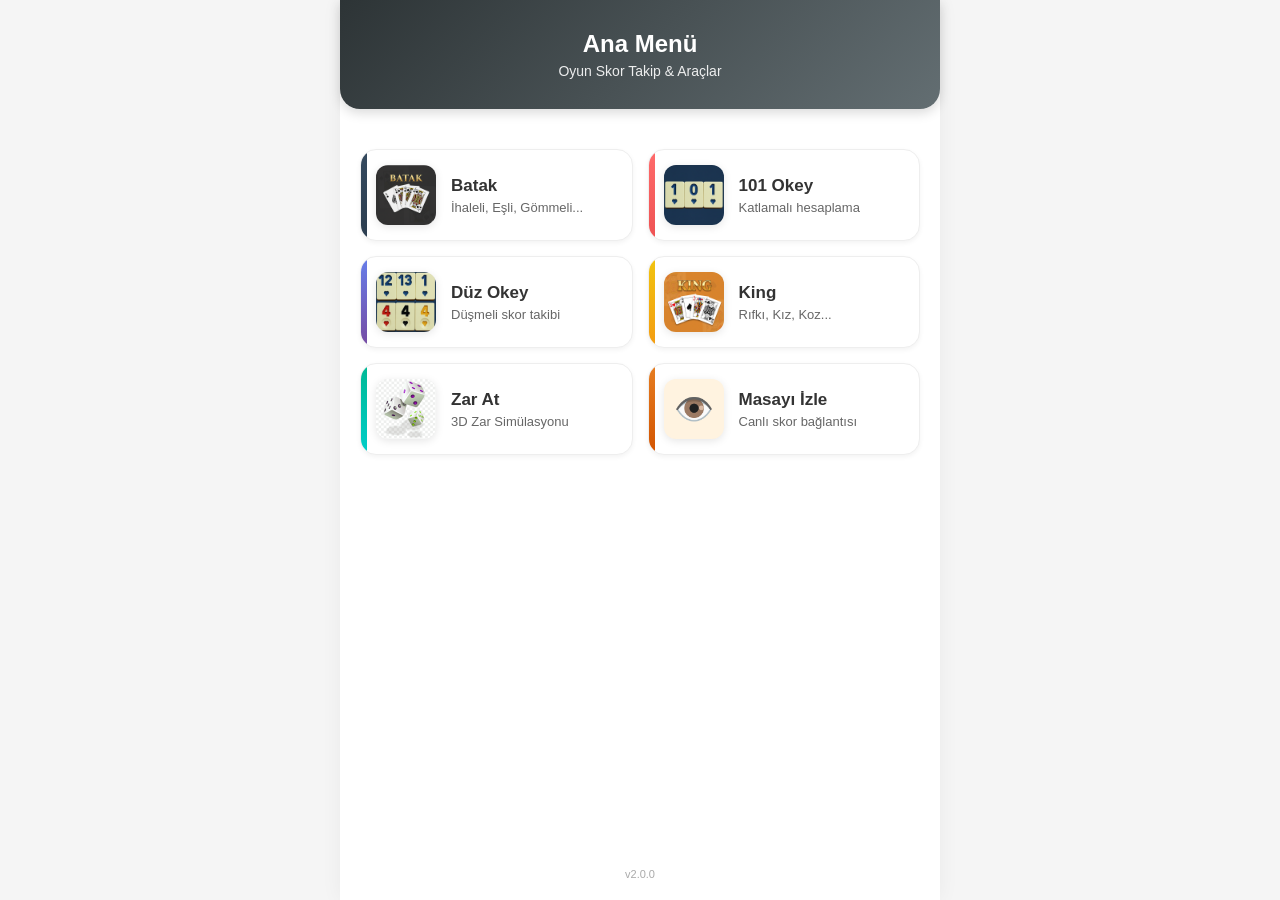
<file: index.html>
<!DOCTYPE html>
<html lang="tr">
<head>
    <meta charset="UTF-8">
    <meta name="viewport" content="width=device-width, initial-scale=1.0">
    <meta http-equiv="Cache-Control" content="no-cache, no-store, must-revalidate">
    <title>Oyunlar &amp; Araçlar</title>
    <link rel="stylesheet" href="common.css">
    <style>
        /* Index'e özgü: Büyük header */
        .menu-header {
            background: linear-gradient(135deg, #2d3436 0%, #636e72 100%);
            color: white;
            padding: 30px 20px;
            text-align: center;
            border-bottom-left-radius: 20px;
            border-bottom-right-radius: 20px;
            margin-bottom: 20px;
            box-shadow: 0 4px 12px rgba(0,0,0,0.15);
        }
        .menu-header h1 { font-size: 24px; margin-bottom: 5px; }
        .menu-header p  { font-size: 14px; opacity: 0.9; }
    </style>
</head>
<body>
    <div class="container">
        <div class="menu-header">
            <h1>Ana Menü</h1>
            <p>Oyun Skor Takip &amp; Araçlar</p>
        </div>

        <div class="menu-grid" id="menuGrid">

            <a href="batak.html" class="menu-card card-batak" data-id="batak">
                <div class="card-img-container"><img src="img/batak.png" alt="Batak" class="card-img" onerror="this.src='https://placehold.co/60x60/2c3e50/white?text=BATAK'"></div>
                <div class="card-content"><h3>Batak</h3><p>İhaleli, Eşli, Gömmeli...</p></div>
            </a>

            <a href="okey101.html" class="menu-card card-okey-101" data-id="101">
                <div class="card-img-container"><img src="img/101.png" alt="101" class="card-img" onerror="this.src='https://placehold.co/60x60/ff6b6b/white?text=101'"></div>
                <div class="card-content"><h3>101 Okey</h3><p>Katlamalı hesaplama</p></div>
            </a>

            <a href="okeyDuz.html" class="menu-card card-okey-duz" data-id="okey">
                <div class="card-img-container"><img src="img/okey.png" alt="Okey" class="card-img" onerror="this.src='https://placehold.co/60x60/667eea/white?text=OKEY'"></div>
                <div class="card-content"><h3>Düz Okey</h3><p>Düşmeli skor takibi</p></div>
            </a>

            <a href="king.html" class="menu-card card-king" data-id="king">
                <div class="card-img-container"><img src="img/king.png" alt="King" class="card-img" onerror="this.src='https://placehold.co/60x60/f1c40f/white?text=KING'"></div>
                <div class="card-content"><h3>King</h3><p>Rıfkı, Kız, Koz...</p></div>
            </a>

            <a href="zarAt.html" class="menu-card card-zar" data-id="zar">
                <div class="card-img-container"><img src="img/zar.png" alt="Zar" class="card-img" onerror="this.src='https://placehold.co/60x60/00b894/white?text=ZAR'"></div>
                <div class="card-content"><h3>Zar At</h3><p>3D Zar Simülasyonu</p></div>
            </a>

            <a href="izle.html" class="menu-card card-izle" data-id="izle">
                <div class="card-img-container" style="background:#fff3e0; font-size:32px; display:flex; align-items:center; justify-content:center;">👁️</div>
                <div class="card-content"><h3>Masayı İzle</h3><p>Canlı skor bağlantısı</p></div>
            </a>

        </div>

        <div class="menu-version" id="footerVersion">v2.0.0</div>
    </div>

    <script src="common.js"></script>
    <script>
        const APP_VERSION = '2.0.0';
        setFooterVersion(APP_VERSION);

        window.onload = function() {
            sortMenuByUsage('menuGrid');
        };

        // Tıklama → Kullanım zamanını kaydet
        document.querySelectorAll('.menu-card').forEach(link => {
            link.addEventListener('click', function() {
                const id = this.getAttribute('data-id');
                if (id) saveUsage(id);
            });
        });
    </script>
</body>
</html>
</file>
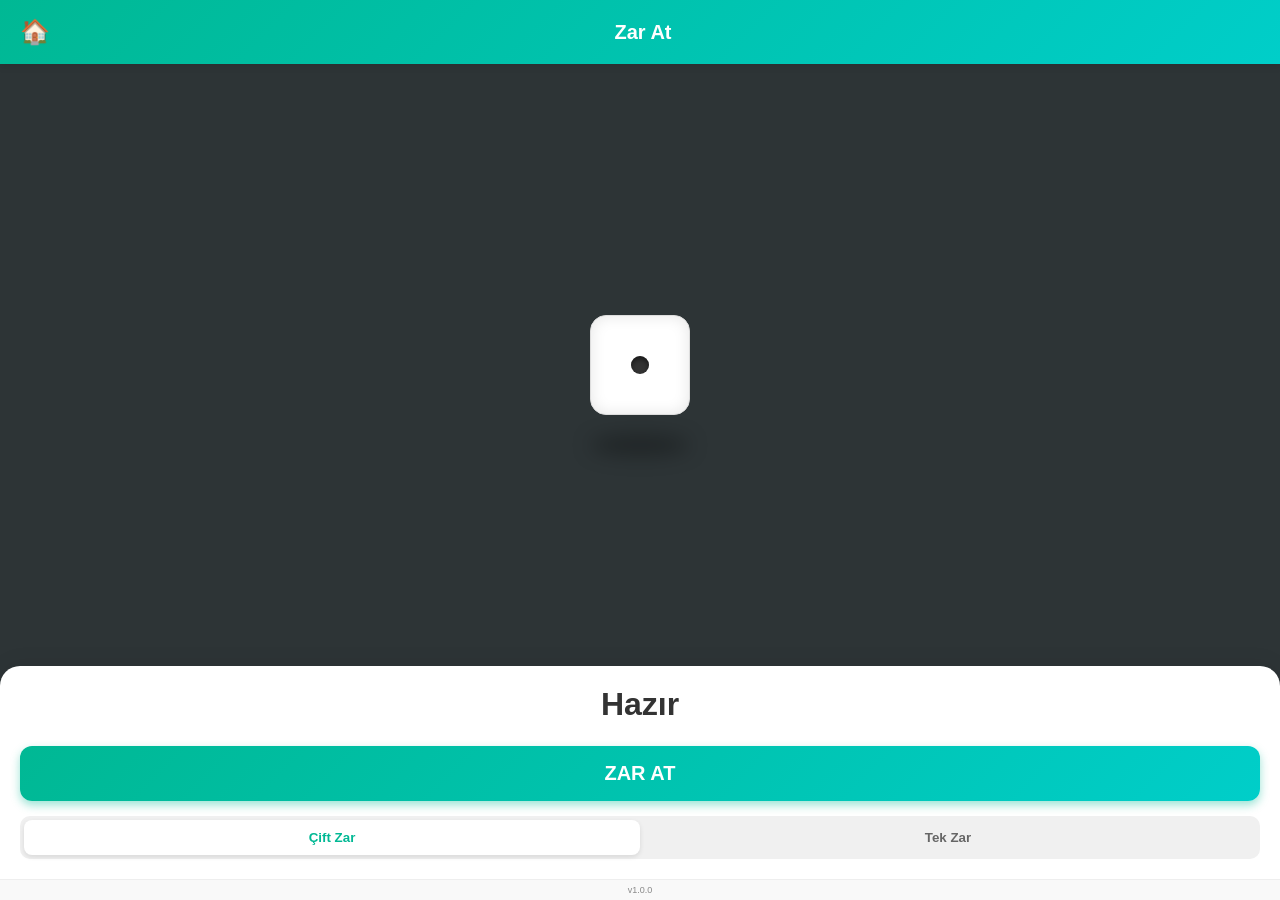
<file: zarAt.html>
<!DOCTYPE html>
<html lang="tr">
<head>
    <meta charset="UTF-8">
    <meta name="viewport" content="width=device-width, initial-scale=1.0, maximum-scale=1.0, user-scalable=no">
    <title>Zar At</title>
    <link rel="stylesheet" href="common.css">
    <style>
        /* zarAt kendi özel layout'una sahip — container kullanmaz */
        body {
            background: #2d3436;
            color: white;
            height: 100vh;
            display: flex;
            flex-direction: column;
            transition: background-color 0.5s ease;
            overscroll-behavior-y: contain;
        }
        body.turn-pink { background-color: #ffcce0; color: #333; }
        body.turn-blue { background-color: #cce0ff; color: #333; }

        /* Header — common.css header'ını override et (dark body yüzünden) */
        .header {
            background: linear-gradient(135deg, #00b894 0%, #00cec9 100%) !important;
            color: white !important;
            flex-shrink: 0;
            z-index: 10;
        }
        .btn-icon { color: white !important; font-size: 24px; }
        body.turn-pink .header, body.turn-blue .header { color: white !important; }

        /* ── ZAR SAHNESİ ──────────────────────────── */
        .scene {
            flex: 1;
            min-height: 300px;
            display: flex;
            flex-direction: column;
            justify-content: center;
            align-items: center;
            perspective: 1000px;
            overflow: hidden;
            position: relative;
        }

        .dice-container { display: flex; gap: 50px; transition: gap 0.3s; }
        .dice-container.single { gap: 0; }

        .cube {
            width: 100px; height: 100px;
            position: relative;
            transform-style: preserve-3d;
            transition: transform 1s cubic-bezier(0.19, 1, 0.22, 1);
        }

        .face {
            position: absolute; width: 100%; height: 100%;
            background: white; border-radius: 16px;
            box-shadow: inset 0 0 15px rgba(0,0,0,0.1);
            border: 1px solid #ddd; backface-visibility: hidden;
            display: grid; grid-template-columns: repeat(3, 1fr);
            grid-template-rows: repeat(3, 1fr); padding: 12px;
        }

        /* Yüz transformları */
        .front  { transform: translateZ(50px); }
        .back   { transform: rotateY(180deg) translateZ(50px); }
        .right  { transform: rotateY(90deg) translateZ(50px); }
        .left   { transform: rotateY(-90deg) translateZ(50px); }
        .top    { transform: rotateX(90deg) translateZ(50px); }
        .bottom { transform: rotateX(-90deg) translateZ(50px); }

        /* Nokta stili — common.css'deki .dot'u override et (zar için özel) */
        .face .dot {
            place-self: center;
            width: 18px; height: 18px;
            background: #333; border-radius: 50%;
            box-shadow: inset 0 3px 5px rgba(0,0,0,0.5);
            border: none; /* common.css'deki dot border'ını iptal et */
        }

        /* Yüz nokta yerleşimleri */
        .face-1 .dot:nth-child(1) { grid-area: 2 / 2; }
        .face-2 .dot:nth-child(1) { grid-area: 1 / 1; } .face-2 .dot:nth-child(2) { grid-area: 3 / 3; }
        .face-3 .dot:nth-child(1) { grid-area: 1 / 1; } .face-3 .dot:nth-child(2) { grid-area: 2 / 2; } .face-3 .dot:nth-child(3) { grid-area: 3 / 3; }
        .face-4 .dot:nth-child(1) { grid-area: 1 / 1; } .face-4 .dot:nth-child(2) { grid-area: 1 / 3; } .face-4 .dot:nth-child(3) { grid-area: 3 / 1; } .face-4 .dot:nth-child(4) { grid-area: 3 / 3; }
        .face-5 .dot:nth-child(1) { grid-area: 1 / 1; } .face-5 .dot:nth-child(2) { grid-area: 1 / 3; } .face-5 .dot:nth-child(3) { grid-area: 2 / 2; } .face-5 .dot:nth-child(4) { grid-area: 3 / 1; } .face-5 .dot:nth-child(5) { grid-area: 3 / 3; }
        .face-6 .dot:nth-child(1) { grid-area: 1 / 1; } .face-6 .dot:nth-child(2) { grid-area: 1 / 3; } .face-6 .dot:nth-child(3) { grid-area: 2 / 1; } .face-6 .dot:nth-child(4) { grid-area: 2 / 3; } .face-6 .dot:nth-child(5) { grid-area: 3 / 1; } .face-6 .dot:nth-child(6) { grid-area: 3 / 3; }

        .shadow {
            width: 100px; height: 20px;
            background: rgba(0,0,0,0.3); border-radius: 50%;
            filter: blur(10px); margin-top: 60px;
            position: absolute; bottom: -40px;
            transition: all 0.3s;
        }
        .rolling .shadow { transform: scale(0.5); opacity: 0.5; }

        /* ── KONTROLLER ───────────────────────────── */
        .controls {
            background: white; padding: 20px;
            border-radius: 20px 20px 0 0;
            text-align: center;
            box-shadow: 0 -5px 20px rgba(0,0,0,0.05);
            flex-shrink: 0;
        }
        body.turn-pink .controls, body.turn-blue .controls { background: rgba(255,255,255,0.85); }

        .total-display { font-size: 32px; font-weight: bold; color: #333; margin-bottom: 20px; height: 40px; }

        .btn-roll {
            width: 100%; padding: 16px;
            background: linear-gradient(135deg, #00b894 0%, #00cec9 100%);
            border: none; border-radius: 12px; color: white;
            font-size: 20px; font-weight: bold; cursor: pointer;
            box-shadow: 0 4px 10px rgba(0,184,148,0.4);
            transition: all 0.2s; margin-bottom: 15px;
        }
        .btn-roll:active  { transform: scale(0.98); }
        .btn-roll:disabled { background: #b2bec3; cursor: not-allowed; box-shadow: none; transform: none; }

        .mode-switch { display: flex; background: #f0f0f0; border-radius: 10px; padding: 4px; }
        .mode-btn { flex: 1; padding: 10px; border: none; border-radius: 8px; font-weight: 600; cursor: pointer; color: #666; background: transparent; }
        .mode-btn.active { background: white; color: #00b894; box-shadow: 0 2px 5px rgba(0,0,0,0.1); }

        .footer-version {
            text-align: center; padding: 5px; font-size: 9px; color: #888;
            background: #f9f9f9; border-top: 1px solid #eee;
        }
        body.turn-pink .footer-version, body.turn-blue .footer-version { background: rgba(255,255,255,0.5); color: #555; }
    </style>
</head>
<body>
    <div class="header">
        <button class="btn-icon" onclick="window.location.href='index.html'">🏠</button>
        <h1>Zar At</h1>
        <div style="width:34px;"></div>
    </div>

    <div class="scene">
        <div class="dice-container" id="diceContainer">
            <div style="position:relative;">
                <div class="cube" id="die1">
                    <div class="face front face-1"><div class="dot"></div></div>
                    <div class="face back face-6"><div class="dot"></div><div class="dot"></div><div class="dot"></div><div class="dot"></div><div class="dot"></div><div class="dot"></div></div>
                    <div class="face right face-5"><div class="dot"></div><div class="dot"></div><div class="dot"></div><div class="dot"></div><div class="dot"></div></div>
                    <div class="face left face-2"><div class="dot"></div><div class="dot"></div></div>
                    <div class="face top face-3"><div class="dot"></div><div class="dot"></div><div class="dot"></div></div>
                    <div class="face bottom face-4"><div class="dot"></div><div class="dot"></div><div class="dot"></div><div class="dot"></div></div>
                </div>
                <div class="shadow"></div>
            </div>
            <div style="position:relative; display:none;" id="die2Wrapper">
                <div class="cube" id="die2">
                    <div class="face front face-1"><div class="dot"></div></div>
                    <div class="face back face-6"><div class="dot"></div><div class="dot"></div><div class="dot"></div><div class="dot"></div><div class="dot"></div><div class="dot"></div></div>
                    <div class="face right face-5"><div class="dot"></div><div class="dot"></div><div class="dot"></div><div class="dot"></div><div class="dot"></div></div>
                    <div class="face left face-2"><div class="dot"></div><div class="dot"></div></div>
                    <div class="face top face-3"><div class="dot"></div><div class="dot"></div><div class="dot"></div></div>
                    <div class="face bottom face-4"><div class="dot"></div><div class="dot"></div><div class="dot"></div><div class="dot"></div></div>
                </div>
                <div class="shadow"></div>
            </div>
        </div>
    </div>

    <div class="controls">
        <div class="total-display" id="totalDisplay">Hazır</div>
        <button class="btn-roll" id="btnRoll" onclick="rollDice()">ZAR AT</button>
        <div class="mode-switch">
            <button class="mode-btn active" onclick="setMode(2)" id="btn2">Çift Zar</button>
            <button class="mode-btn"        onclick="setMode(1)" id="btn1">Tek Zar</button>
        </div>
    </div>
    <div class="footer-version" id="footerVersion">v1.0.0</div>

    <script>
        // zarAt.html kendi bağımsız JS'ini kullanır (audioCtx çakışmasını önlemek için common.js yüklenmez)
        const APP_VERSION = '1.0.0';
        document.getElementById('footerVersion').textContent = 'v' + APP_VERSION;

        let mode = 2, isRolling = false, turnCounter = 0;
        const COOLDOWN_SECONDS = 5;

        // Ses
        const audioCtx = new (window.AudioContext || window.webkitAudioContext)();

        function playRollSound() {
            for (let i = 0; i < 3; i++) {
                setTimeout(() => {
                    const osc = audioCtx.createOscillator(), gain = audioCtx.createGain();
                    osc.connect(gain); gain.connect(audioCtx.destination);
                    osc.type = 'square';
                    osc.frequency.setValueAtTime(200 + Math.random() * 100, audioCtx.currentTime);
                    gain.gain.setValueAtTime(0.05, audioCtx.currentTime);
                    gain.gain.exponentialRampToValueAtTime(0.001, audioCtx.currentTime + 0.1);
                    osc.start(); osc.stop(audioCtx.currentTime + 0.1);
                }, i * 120);
            }
        }

        function setMode(m) {
            mode = m;
            document.getElementById('die2Wrapper').style.display = m === 2 ? 'block' : 'none';
            document.getElementById('diceContainer').className = 'dice-container' + (m === 1 ? ' single' : '');
            document.getElementById('btn1').className = 'mode-btn' + (m === 1 ? ' active' : '');
            document.getElementById('btn2').className = 'mode-btn' + (m === 2 ? ' active' : '');
            document.getElementById('totalDisplay').textContent = 'Hazır';
            document.body.className = '';
        }

        const TRANSFORMS = {
            1: 'rotateX(0deg) rotateY(0deg)',
            2: 'rotateX(0deg) rotateY(-90deg)',
            3: 'rotateX(-90deg) rotateY(0deg)',
            4: 'rotateX(90deg) rotateY(0deg)',
            5: 'rotateX(0deg) rotateY(90deg)',
            6: 'rotateY(180deg)',
        };

        function rollDice() {
            if (isRolling) return;
            if (audioCtx.state === 'suspended') audioCtx.resume();
            isRolling = true;
            document.getElementById('btnRoll').disabled = true;
            document.getElementById('totalDisplay').textContent = '...';

            const val1 = Math.ceil(Math.random() * 6);
            const val2 = mode === 2 ? Math.ceil(Math.random() * 6) : null;

            const spin = `rotateX(${720 + Math.random()*360}deg) rotateY(${720 + Math.random()*360}deg)`;
            document.getElementById('die1').style.transform = spin;
            if (mode === 2) document.getElementById('die2').style.transform = spin;

            document.getElementById('diceContainer').classList.add('rolling');
            playRollSound();

            setTimeout(() => {
                document.getElementById('die1').style.transform = TRANSFORMS[val1];
                if (mode === 2) document.getElementById('die2').style.transform = TRANSFORMS[val2];
                document.getElementById('diceContainer').classList.remove('rolling');

                const total = mode === 2 ? val1 + val2 : val1;
                document.getElementById('totalDisplay').textContent = mode === 2 ? `${val1} + ${val2} = ${total}` : `${val1}`;

                turnCounter++;
                const turn = turnCounter;
                if (turn % 2 === 1) { document.body.className = 'turn-pink'; }
                else                { document.body.className = 'turn-blue'; }

                isRolling = false;
                setTimeout(() => {
                    document.getElementById('btnRoll').disabled = false;
                }, COOLDOWN_SECONDS * 1000);

            }, 1000);
        }
    </script>
</body>
</html>
</file>
<file: common.css>
/* ================================================
   YazBoz — common.css
   Tüm oyun sayfaları tarafından paylaşılan stiller
   ================================================ */

/* ── RESET & BASE ─────────────────────────────── */
* { margin: 0; padding: 0; box-sizing: border-box; }

body {
    font-family: -apple-system, BlinkMacSystemFont, 'Segoe UI', Roboto, sans-serif;
    background: #f5f5f5;
    overscroll-behavior-y: contain;
}

/* ── CONTAINER ────────────────────────────────── */
.container {
    max-width: 600px;
    margin: 0 auto;
    background: white;
    min-height: 100vh;
    display: flex;
    flex-direction: column;
    box-shadow: 0 0 20px rgba(0,0,0,0.05);
}

/* ── HEADER ───────────────────────────────────── */
/* Renk (background) her sayfada override edilir  */
.header {
    color: white;
    padding: 15px;
    display: flex;
    justify-content: space-between;
    align-items: center;
    box-shadow: 0 2px 8px rgba(0,0,0,0.1);
    position: sticky;
    top: 0;
    z-index: 10;
}

.header h1 { font-size: 20px; font-weight: 800; margin: 0; }

.header-right { display: flex; gap: 15px; align-items: center; }

.btn-icon {
    background: none;
    border: none;
    color: white;
    font-size: 24px;
    cursor: pointer;
    padding: 5px;
    line-height: 1;
    display: flex;
    align-items: center;
    transition: transform 0.2s;
}
.btn-icon:active { transform: scale(0.9); opacity: 0.8; }

/* ── CONTENT AREA ─────────────────────────────── */
.content { flex: 1; padding: 16px; overflow-y: auto; }

/* ── SETUP SECTION ────────────────────────────── */
.setup-section { display: none; }
.setup-section.active { display: block; }

/* Masa/Oyuncu giriş düzeni */
.table-layout {
    display: grid;
    grid-template-columns: 1fr 1.2fr 1fr;
    grid-template-rows: auto auto auto;
    gap: 10px;
    margin-bottom: 20px;
    align-items: center;
}
.pos-top    { grid-column: 2; grid-row: 1; }
.pos-left   { grid-column: 1; grid-row: 2; }
.pos-right  { grid-column: 3; grid-row: 2; }
.pos-bottom { grid-column: 2; grid-row: 3; }
.pos-center {
    grid-column: 2; grid-row: 2;
    min-height: 100px;
    display: flex; align-items: center; justify-content: center;
    z-index: 5;
}

.setup-input-wrapper { text-align: center; }

.setup-label {
    font-size: 11px;
    font-weight: bold;
    color: #95a5a6;
    margin-bottom: 4px;
    display: block;
}

.player-name-input {
    width: 100%;
    padding: 10px;
    border: 2px solid #ddd;
    border-radius: 8px;
    text-align: center;
    font-weight: 600;
    color: #2c3e50;
    font-size: 16px;
}
.player-name-input:disabled {
    background: #f0f0f0;
    color: #999;
    border-color: #eee;
}

/* Başlat butonu — renk override edilir */
.btn-start {
    width: 100%;
    padding: 14px;
    color: white;
    border: none;
    border-radius: 8px;
    font-size: 16px;
    font-weight: bold;
    cursor: pointer;
    margin-top: 10px;
}
.btn-start:active { transform: scale(0.98); }

/* ── SCOREBOARD ───────────────────────────────── */
.scoreboard { display: none; }
.scoreboard.active { display: block; }

.player-card {
    background: white;
    border: 2px solid #eee;
    border-radius: 12px;
    padding: 10px;
    position: relative;
    transition: all 0.2s;
    text-align: center;
    box-shadow: 0 2px 5px rgba(0,0,0,0.05);
    font-size: 12px;
    cursor: pointer;
}
.player-card:active { transform: scale(0.95); }

.p-name {
    font-weight: bold;
    color: #2c3e50;
    margin-bottom: 4px;
    white-space: nowrap;
    overflow: hidden;
    text-overflow: ellipsis;
}

/* ── MODAL ────────────────────────────────────── */
.modal {
    display: none;
    position: fixed;
    inset: 0;
    background: rgba(0,0,0,0.6);
    z-index: 2000;
    align-items: flex-end;
}
.modal.active { display: flex; }

.modal-sheet {
    background: white;
    width: 100%;
    border-radius: 20px 20px 0 0;
    padding: 20px;
    max-height: 95vh;
    overflow-y: auto;
    animation: slideUp 0.3s ease;
    display: flex;
    flex-direction: column;
}

.modal-content {
    background: white;
    border-radius: 12px 12px 0 0;
    padding: 20px;
    width: 100%;
    max-height: 90vh;
    overflow-y: auto;
}

.modal-title {
    text-align: center;
    font-weight: bold;
    font-size: 16px;
    margin-bottom: 15px;
    color: #2c3e50;
}

.modal-actions { display: flex; gap: 10px; margin-top: 15px; }

.btn-modal-action {
    flex: 1;
    padding: 12px;
    border-radius: 8px;
    font-weight: bold;
    font-size: 14px;
    cursor: pointer;
    border: none;
    transition: all 0.2s;
}

.btn-gray  { background: #ecf0f1; color: #2c3e50; }
.btn-green { background: #27ae60; color: white; }
.btn-green:disabled { background: #bdc3c7; cursor: not-allowed; opacity: 0.7; }
.btn-red   { background: #e74c3c; color: white; }

/* ── CUSTOM DIALOG ────────────────────────────── */
.custom-dialog {
    display: none;
    position: fixed;
    inset: 0;
    background: rgba(0,0,0,0.5);
    z-index: 3000;
    align-items: center;
    justify-content: center;
}
.custom-dialog.active { display: flex; }

.dialog-box {
    background: white;
    padding: 20px;
    border-radius: 12px;
    width: 85%;
    max-width: 320px;
    text-align: center;
}

.dialog-box h3 { margin-bottom: 10px; color: #2c3e50; font-size: 16px; }
.dialog-box p  { color: #666; font-size: 14px; margin-bottom: 5px; }

.d-actions { display: flex; gap: 10px; margin-top: 15px; }

.d-btn {
    flex: 1;
    padding: 12px;
    border: none;
    border-radius: 8px;
    font-weight: bold;
    cursor: pointer;
    font-size: 14px;
}
.d-confirm { background: #e74c3c; color: white; }
.d-cancel  { background: #ecf0f1; color: #2c3e50; }

/* ── HISTORY ──────────────────────────────────── */
.history-area { margin-top: 20px; border-top: 1px solid #eee; padding-top: 15px; }

.history-label {
    font-size: 12px;
    font-weight: bold;
    color: #95a5a6;
    margin-bottom: 8px;
    text-transform: uppercase;
    letter-spacing: 0.5px;
}

.h-item {
    background: #fff;
    padding: 12px;
    border-radius: 6px;
    border: 1px solid #eee;
    margin-bottom: 8px;
    font-size: 12px;
    display: flex;
    justify-content: space-between;
    align-items: center;
    border-left: 4px solid #ccc; /* her oyunda override edilir */
}

.h-left    { flex: 1; }
.h-header  {
    font-weight: bold;
    color: #2c3e50;
    margin-bottom: 4px;
    display: flex;
    justify-content: space-between;
    margin-right: 10px;
}
.h-details { color: #666; line-height: 1.4; font-size: 11px; }
.h-actions { display: flex; gap: 5px; margin-left: 8px; flex-shrink: 0; }

.btn-small {
    padding: 6px 10px;
    border-radius: 4px;
    border: none;
    color: white;
    font-size: 11px;
    cursor: pointer;
    font-weight: 600;
}
.btn-edit { background: #2196F3; }
.btn-del  { background: #f44336; }

/* ── SCORE TABLE ──────────────────────────────── */
.score-table-container { overflow-x: auto; margin-bottom: 20px; }

.score-table {
    width: 100%;
    border-collapse: collapse;
    font-size: 11px;
    text-align: center;
}
.score-table th {
    color: white; /* bg rengi her sayfada override */
    padding: 8px 2px;
    font-weight: bold;
}
.score-table td {
    border-bottom: 1px solid #eee;
    padding: 6px 2px;
    color: #2c3e50;
}
.score-table tr:nth-child(even) { background: #f9f9f9; }
.score-table .total-row {
    font-weight: bold;
    background: #ecf0f1 !important;
}
.score-table .game-col {
    text-align: left;
    padding-left: 5px;
    font-weight: 600;
}

/* ── INPUT CONTROLS (skor girişi) ─────────────── */
.input-row {
    display: flex;
    align-items: center;
    justify-content: space-between;
    margin-bottom: 8px;
}
.input-name {
    font-weight: 600;
    font-size: 13px;
    width: 70px;
    color: #2c3e50;
    overflow: hidden;
    text-overflow: ellipsis;
    white-space: nowrap;
}
.input-controls { display: flex; align-items: center; gap: 8px; }

.btn-math {
    width: 32px;
    height: 32px;
    border-radius: 50%;
    border: 1px solid #ccc;
    background: white;
    font-weight: bold;
    cursor: pointer;
    color: #2c3e50;
    font-size: 18px;
    line-height: 1;
    display: flex;
    align-items: center;
    justify-content: center;
}
.btn-math:active { background: #ecf0f1; }

.val-box {
    font-size: 18px;
    font-weight: bold;
    width: 30px;
    text-align: center;
    color: #2c3e50;
}

.check-bar {
    text-align: center;
    margin: 10px 0;
    font-size: 12px;
    font-weight: bold;
    color: #95a5a6;
}
.check-bar.ok  { color: #27ae60; }
.check-bar.err { color: #e74c3c; }

/* ── SECTION LABEL ────────────────────────────── */
.game-panel {
    background: #f8f9fa;
    padding: 15px;
    border-radius: 10px;
    border: 1px solid #e9ecef;
    margin-bottom: 15px;
}

/* ── FOOTER ───────────────────────────────────── */
.footer-version {
    text-align: center;
    padding: 10px;
    font-size: 11px;
    color: #aaa;
    border-top: 1px solid #eee;
    margin-top: auto;
}

/* ── ANA MENÜ (index.html) ────────────────────── */
.menu-grid {
    padding: 20px;
    display: grid;
    grid-template-columns: 1fr;
    gap: 15px;
}
@media (min-width: 480px) {
    .menu-grid { grid-template-columns: 1fr 1fr; }
}

.menu-card {
    display: flex;
    align-items: center;
    background: white;
    border: 1px solid #eee;
    border-radius: 16px;
    padding: 15px;
    text-decoration: none;
    color: #333;
    transition: all 0.2s ease;
    box-shadow: 0 2px 5px rgba(0,0,0,0.05);
    position: relative;
    overflow: hidden;
    cursor: pointer;
}
.menu-card:hover  { transform: translateY(-3px); box-shadow: 0 8px 20px rgba(0,0,0,0.1); }
.menu-card:active { transform: scale(0.98); }
.menu-card::before {
    content: '';
    position: absolute;
    left: 0; top: 0; bottom: 0;
    width: 6px;
}

/* Oyun renk şeritleri */
.card-batak::before    { background: linear-gradient(to bottom, #34495e, #2c3e50); }
.card-okey-duz::before { background: linear-gradient(to bottom, #667eea, #764ba2); }
.card-okey-101::before { background: linear-gradient(to bottom, #ff6b6b, #ee5253); }
.card-king::before     { background: linear-gradient(to bottom, #f1c40f, #f39c12); }
.card-zar::before      { background: linear-gradient(to bottom, #00b894, #00cec9); }
.card-izle::before     { background: linear-gradient(to bottom, #e67e22, #d35400); }

.card-img-container {
    width: 60px; height: 60px;
    margin-right: 15px;
    border-radius: 12px;
    overflow: hidden;
    background: #f0f0f0;
    display: flex; align-items: center; justify-content: center;
    flex-shrink: 0;
    box-shadow: 0 2px 8px rgba(0,0,0,0.1);
}
.card-img { width: 100%; height: 100%; object-fit: cover; }

.card-content h3 { font-size: 17px; margin-bottom: 4px; font-weight: 700; }
.card-content p  { font-size: 13px; color: #666; }

.menu-version {
    margin-top: auto;
    text-align: center;
    padding: 20px;
    font-size: 11px;
    color: #aaa;
}

/* ── BADGE / INFO ─────────────────────────────── */
.h-bid-info {
    background: #ecf0f1;
    padding: 2px 6px;
    border-radius: 4px;
    font-size: 10px;
    color: #7f8c8d;
    display: inline-block;
}

/* ── ANİMASYONLAR ─────────────────────────────── */
@keyframes slideUp {
    from { transform: translateY(100%); }
    to   { transform: translateY(0); }
}

@keyframes bounce {
    0%, 100% { transform: translateX(-50%) translateY(0); }
    50%       { transform: translateX(-50%) translateY(-5px); }
}

@keyframes pulse {
    0%, 100% { opacity: 1; }
    50%       { opacity: 0.3; }
}

@keyframes fadeIn {
    from { opacity: 0; }
    to   { opacity: 1; }
}
</file>
